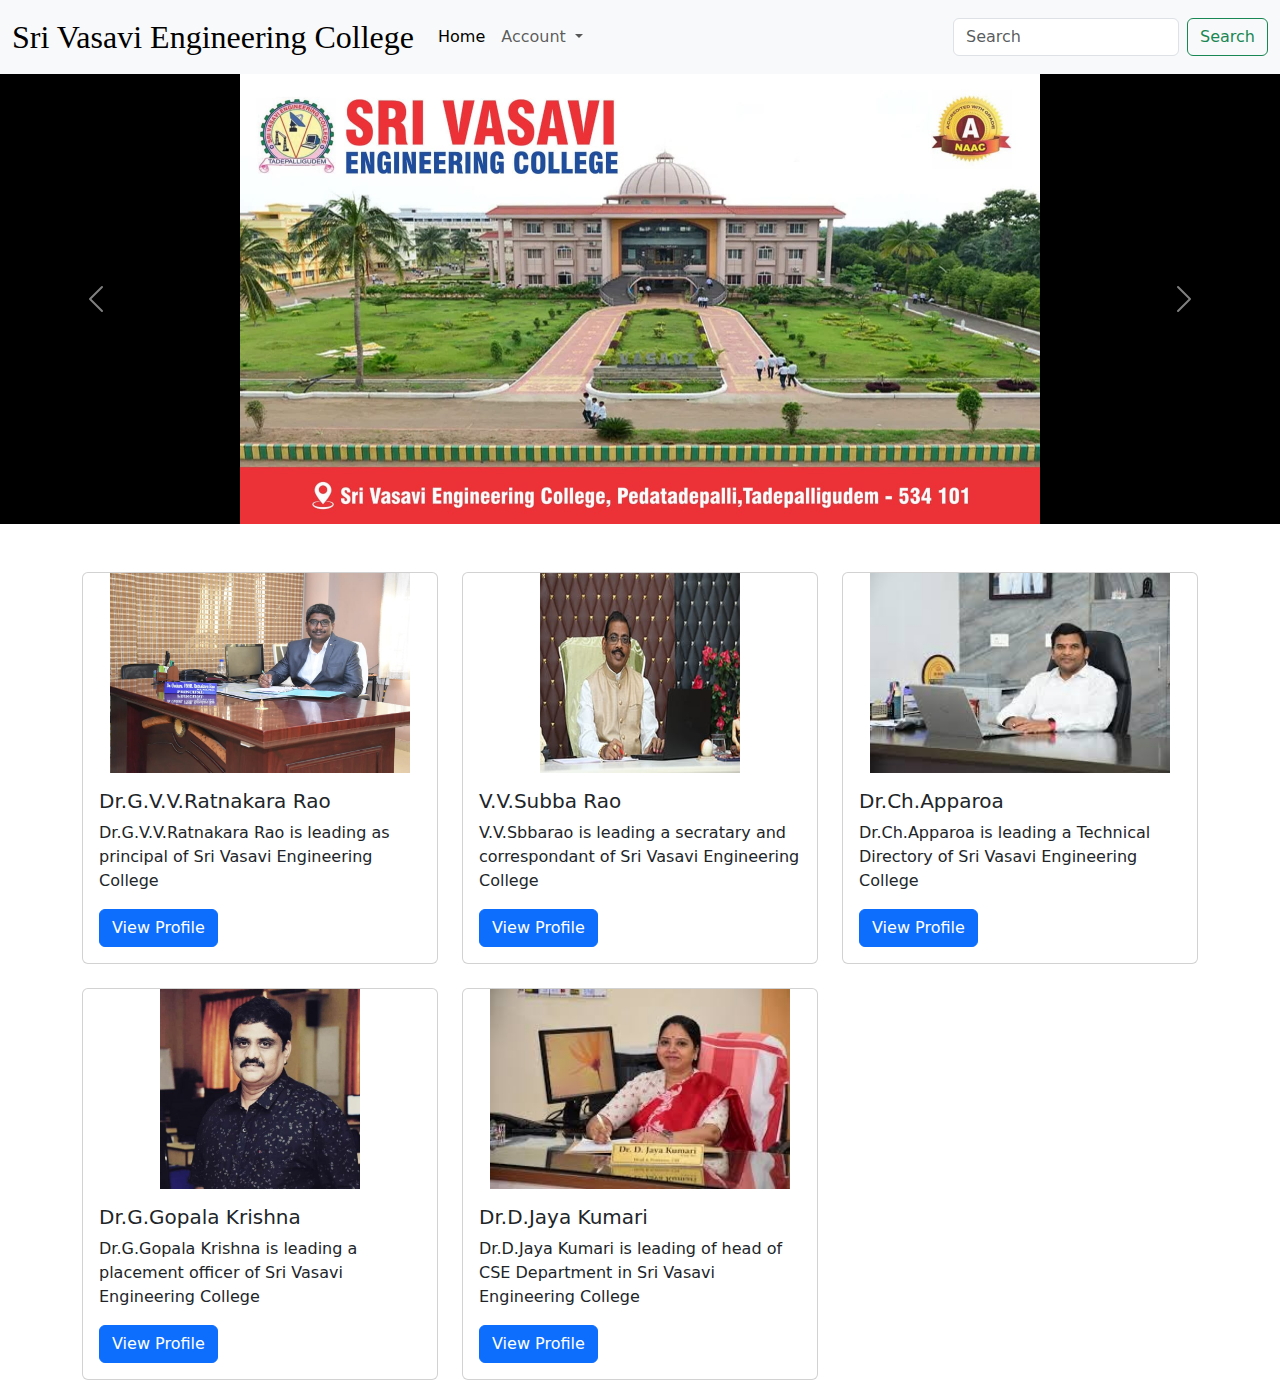
<file: Frontend/index.html>
<!DOCTYPE html>
<html lang="en">
<head>
  <meta charset="UTF-8" />
  <meta name="viewport" content="width=device-width, initial-scale=1" />
  <title>Sri Vasavi Engineering College</title>
  <link href="https://cdn.jsdelivr.net/npm/bootstrap@5.3.2/dist/css/bootstrap.min.css" rel="stylesheet" />
  <style>
    html, body { height: 100%; margin: 0; }
    .navbar-brand { font-family: 'Times New Roman', serif; font-size: 2rem; }

    #carouselExample {
      height: 50vh;
      overflow: hidden;
    }
    #carouselExample .carousel-inner,
    #carouselExample .carousel-item {
      height: 100%;
      background-color: #000;
    }
    #carouselExample .carousel-item img {
      width: 100vw;
      height: 50vh;
      object-fit: contain;
      object-position: center;
      display: block;
    }  
    .card-img-top {
            height: 200px;
            object-fit: contain;
        }
  </style>
</head>
<body>

  <!-- Navbar with Home, Dropdown and Search -->
  <nav class="navbar navbar-expand-lg navbar-light bg-light">
    <div class="container-fluid">
      <a class="navbar-brand" href="#">Sri Vasavi Engineering College</a>

      <button class="navbar-toggler" type="button" data-bs-toggle="collapse" data-bs-target="#navbarContent">
        <span class="navbar-toggler-icon"></span>
      </button>

      <div class="collapse navbar-collapse" id="navbarContent">
        <ul class="navbar-nav me-auto mb-2 mb-lg-0">
          <li class="nav-item">
            <a class="nav-link active" href="#">Home</a>
          </li>

          <li class="nav-item dropdown">
            <a class="nav-link dropdown-toggle" href="#" id="navbarDropdown" role="button" data-bs-toggle="dropdown">
              Account
            </a>
            <ul class="dropdown-menu">
              <li><a class="dropdown-item" href="#">Login</a></li>
              <li><a class="dropdown-item" href="#">Logout</a></li>
            </ul>
          </li>
        </ul>

        <!-- Search Bar -->
        <form class="d-flex">
          <input class="form-control me-2" type="search" placeholder="Search" />
          <button class="btn btn-outline-success" type="submit">Search</button>
        </form>
      </div>
    </div>
  </nav>

 <div id="carouselExample" class="carousel slide" data-bs-ride="carousel" data-bs-interval="3000">
  <div class="carousel-inner">
    <div class="carousel-item">
      <img src="p4.jpg" class="d-block w-100" alt="Slide 1" />
    </div>
    <div class="carousel-item active">
      <img src="college.jpg" class="d-block w-100" alt="Slide 2" />
    </div>
    <div class="carousel-item">
      <img src="p1.jpg" class="d-block w-100" alt="Slide 3" />
    </div>
    <div class="carousel-item">
      <img src="p2.jpg" class="d-block w-100" alt="Slide 4" />
    </div>
  </div>
  <button class="carousel-control-prev" type="button" data-bs-target="#carouselExample" data-bs-slide="prev">
    <span class="carousel-control-prev-icon"></span>
    <span class="visually-hidden">Previous</span>
  </button>
  <button class="carousel-control-next" type="button" data-bs-target="#carouselExample" data-bs-slide="next">
    <span class="carousel-control-next-icon"></span>
    <span class="visually-hidden">Next</span>
  </button>
</div>



  <!-- Cards Section -->
  <div class="container mt-5">
    <div class="row row-cols-1 row-cols-md-3 g-4">
      <div class="col">
        <div class="card h-100">
          <img src="principal.jpg" class="card-img-top" alt="..." />
          <div class="card-body">
            <h5 class="card-title">Dr.G.V.V.Ratnakara Rao</h5>
            <p class="card-text">Dr.G.V.V.Ratnakara Rao is leading as principal of Sri Vasavi Engineering College</p>
            <a href="#" class="btn btn-primary">View Profile</a>
          </div>
        </div>
      </div>
      
      <div class="col">
        <div class="card h-100">
          <img src="secratary.jpg" class="card-img-top" alt="..." />
          <div class="card-body">
            <h5 class="card-title">V.V.Subba Rao</h5>
            <p class="card-text">V.V.Sbbarao is leading a secratary and correspondant of Sri Vasavi Engineering College</p>
            <a href="#" class="btn btn-primary">View Profile</a>
          </div>
        </div>
      </div>
      <div class="col">
        <div class="card h-100">
          <img src="apparoa.jpg" class="card-img-top" alt="..." />
          <div class="card-body">
            <h5 class="card-title">Dr.Ch.Apparoa</h5>
            <p class="card-text">Dr.Ch.Apparoa is leading a Technical Directory of Sri Vasavi Engineering College</p>
            <a href="#" class="btn btn-primary">View Profile</a>
          </div>
        </div>
      </div>
      <div class="col">
        <div class="card h-100">
          <img src="gopalsir.jpg" class="card-img-top" alt="..." />
          <div class="card-body">
            <h5 class="card-title">Dr.G.Gopala Krishna</h5>
            <p class="card-text">Dr.G.Gopala Krishna is leading a placement officer of Sri Vasavi Engineering College</p>
            <a href="#" class="btn btn-primary">View Profile</a>
          </div>
        </div>
      </div>
      <div class="col">
        <div class="card h-100">
          <img src="hod.jpg" class="card-img-top" alt="..." />
          <div class="card-body">
            <h5 class="card-title">Dr.D.Jaya Kumari</h5>
            <p class="card-text">Dr.D.Jaya Kumari is leading of head of CSE Department in Sri Vasavi Engineering College</p>
            <a href="#" class="btn btn-primary">View Profile</a>
          </div>
        </div>
      </div>
    </div>
  </div>

  <script src="https://cdn.jsdelivr.net/npm/bootstrap@5.3.2/dist/js/bootstrap.bundle.min.js"></script>
</body>
</html>
</file>
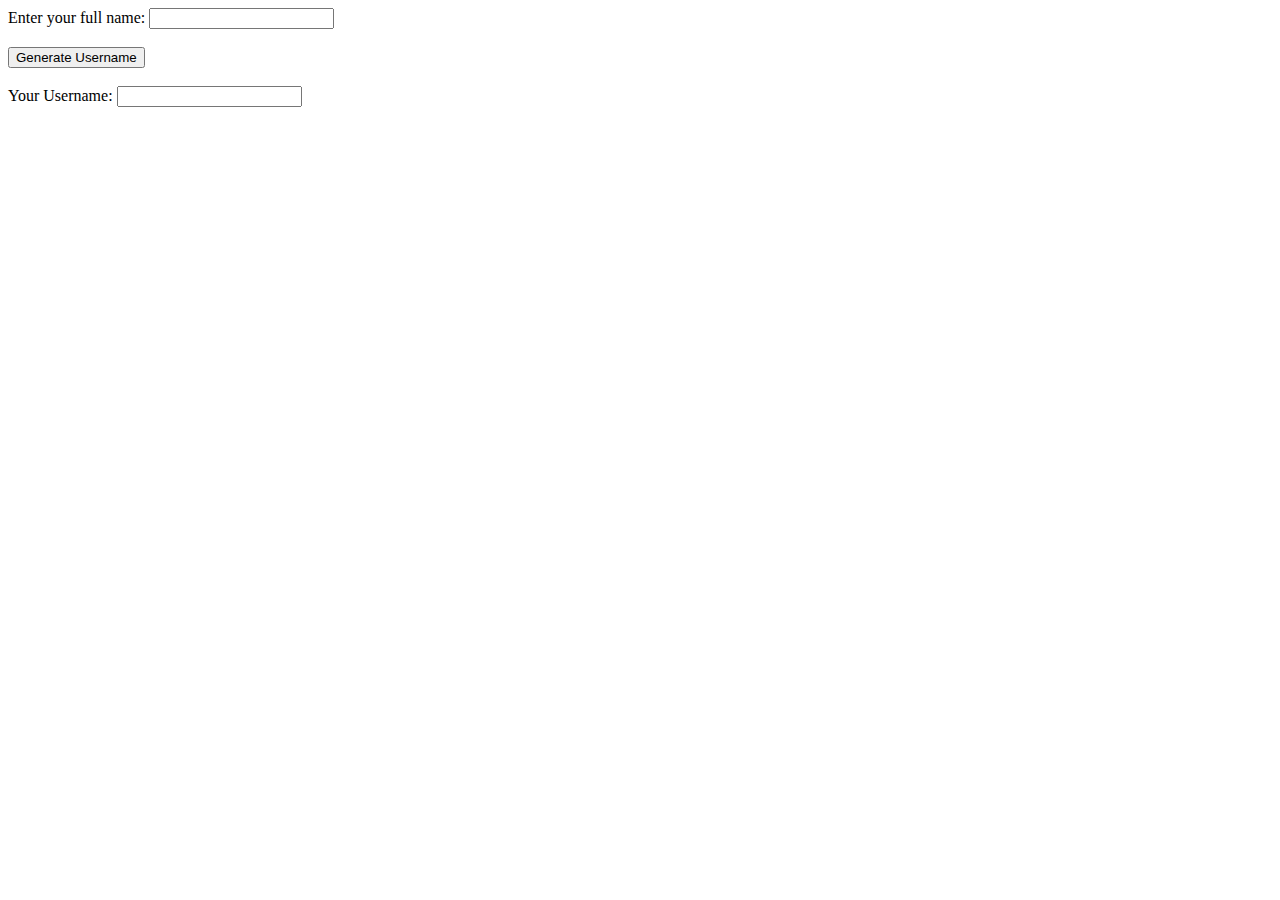
<file: Frontend/form.html>
<!DOCTYPE html>
<html>
<head>
<title>Username Generator</title>
</head>
<body>

<label for="fullName">Enter your full name:</label>
<input type="text" id="fullName" name="fullName"><br><br>

<button onclick="generateUsername()">Generate Username</button><br><br>

<label for="username">Your Username:</label>
<input type="text" id="username" name="username" readonly>

<script>
function generateUsername() {
  var fullName = document.getElementById("fullName").value;
  var username = "@" + fullName + fullName.length;
  document.getElementById("username").value = username;
}
</script>

</body>
</html>
</file>
